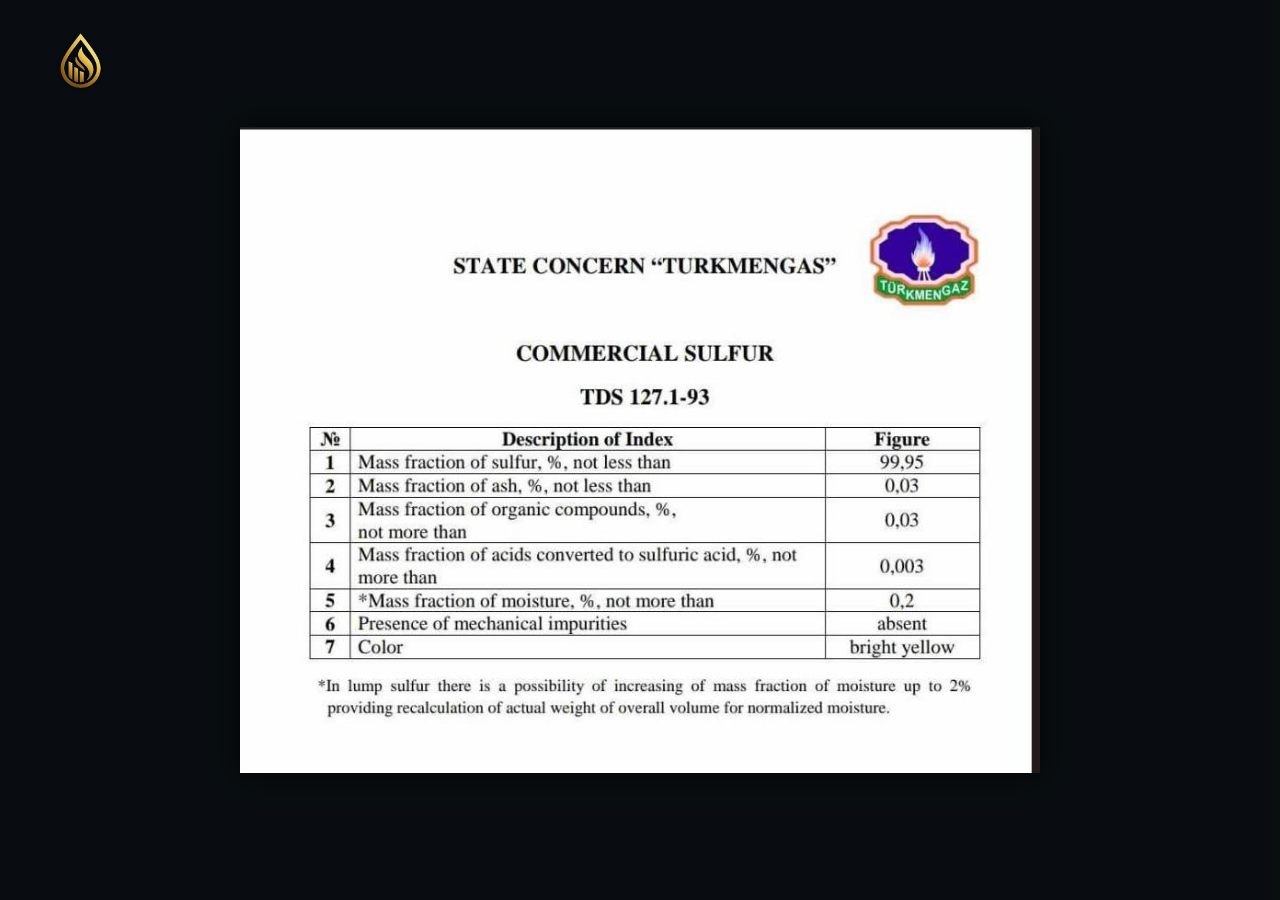
<file: documents.html>
<!DOCTYPE html>
<html lang="ru">
<head>
    <meta charset="UTF-8">
    <meta name="viewport" content="width=device-width, initial-scale=1.0">
    <link rel="shortcut icon" href="logo.png" type="image/x-icon">
    <link rel="stylesheet" href="style.css">
    <title>Bash Emir Doc Sulfur</title>
    <style>
        body {
            margin: 0;
            padding: 0;
            font-family: Arial, sans-serif;
            position: relative; /* Для позиционирования контента поверх видео */
            min-height: 100vh; /* Изменяем на min-height для прокрутки */
            color: white;
        }
        /* Стили для фонового видео */
        #video-background {
            position: fixed;
            right: 0;
            bottom: 0;
            min-width: 100%;
            min-height: 100%;
            width: auto;
            height: auto;
            z-index: -100; /* Помещаем видео на задний план */
            background-size: cover;
            overflow: hidden;
        }
        /* Стили для контейнера контента */
        .content {
            /* Flexbox для центрирования контента */
            display: flex;
            flex-direction: column;
            justify-content: center;
            align-items: center;
            
            position: relative; /* Изменяем на relative для прокрутки */
            width: 100%;
            min-height: 100vh;
            z-index: 1;
            padding: 20px 0; /* Добавляем вертикальные отступы */
            
            /* Добавляем небольшой затемняющий оверлей на весь экран для контраста */
            background-color: rgba(0, 0, 0, 0.3);
        }
        /* Стили для изображений */
        .logo {
            position: absolute;
            top: 20px;
            left: 20px;
            max-width: 120px;
            height: auto;
            z-index: 10;
            filter: drop-shadow(0 0 5px rgba(0, 0, 0, 0.7));
        }

        .passport-image {
            max-width: 800px; /* Увеличим максимальную ширину для лучшего вида документа */
            width: 90%;
            height: auto;
            margin: 40px 0; /* Добавляем отступы сверху и снизу */
            box-shadow: 0 0 30px rgba(0, 0, 0, 0.8); /* Усилим тень для эффекта "плавающего" документа */
        }
    </style>
</head>
<body>

    <!-- Фоновое видео -->
    <video autoplay loop muted playsinline id="video-background">
        <source src="video.mp4" type="video/mp4">
        Ваш браузер не поддерживает тег video.
    </video>

    <!-- Контент поверх видео -->
    <div class="content">

        <!-- Логотип -->
        <img src="logo.png" alt="Логотип" class="logo">

        <!-- Изображение "paspoort.png" -->
        <img id="passport-img" src="passport.png" alt="Paspoort Document" class="passport-image">
    </div>

    <script>
        function setImages() {
            // 1. Получаем язык. Если не найден, ставим 'ru' как запасной вариант.
            var lang = localStorage.getItem('language');
            
            // Если вы открыли файл напрямую (не через сервер), localStorage может быть пустым.
            if (!lang) {
                lang = 'ru';
            }

            // 2. Ссылка на картинку
            var img = document.getElementById('passport-img');

            // 3. Логика замены
            var langSuffix = '';
            if (lang === 'ru') {
                langSuffix = '_ru';
            } else if (lang === 'en') {
                // Для английского используем файлы без суффикса (passport.png)
                langSuffix = ''; 
            } else if (lang === 'tr') {
                langSuffix = '_tr';
            } else if (lang === 'ir') {
                langSuffix = '_ir';
            }

            // Устанавливаем изображение
            // passport.png - это английская версия
            // passport_ru.png - русская версия
            // passport_tr.png - турецкая версия
            // passport_ir.png - иранская версия
            img.src = 'passport' + langSuffix + '.png';
        }

        // Запуск скрипта сразу, как только браузер прочитал тег script
        setImages();

        // И повторный запуск после полной загрузки страницы (на случай задержек)
        window.onload = setImages;
    </script>

</body>
</html>
    </div>

</body>
</html>
</file>
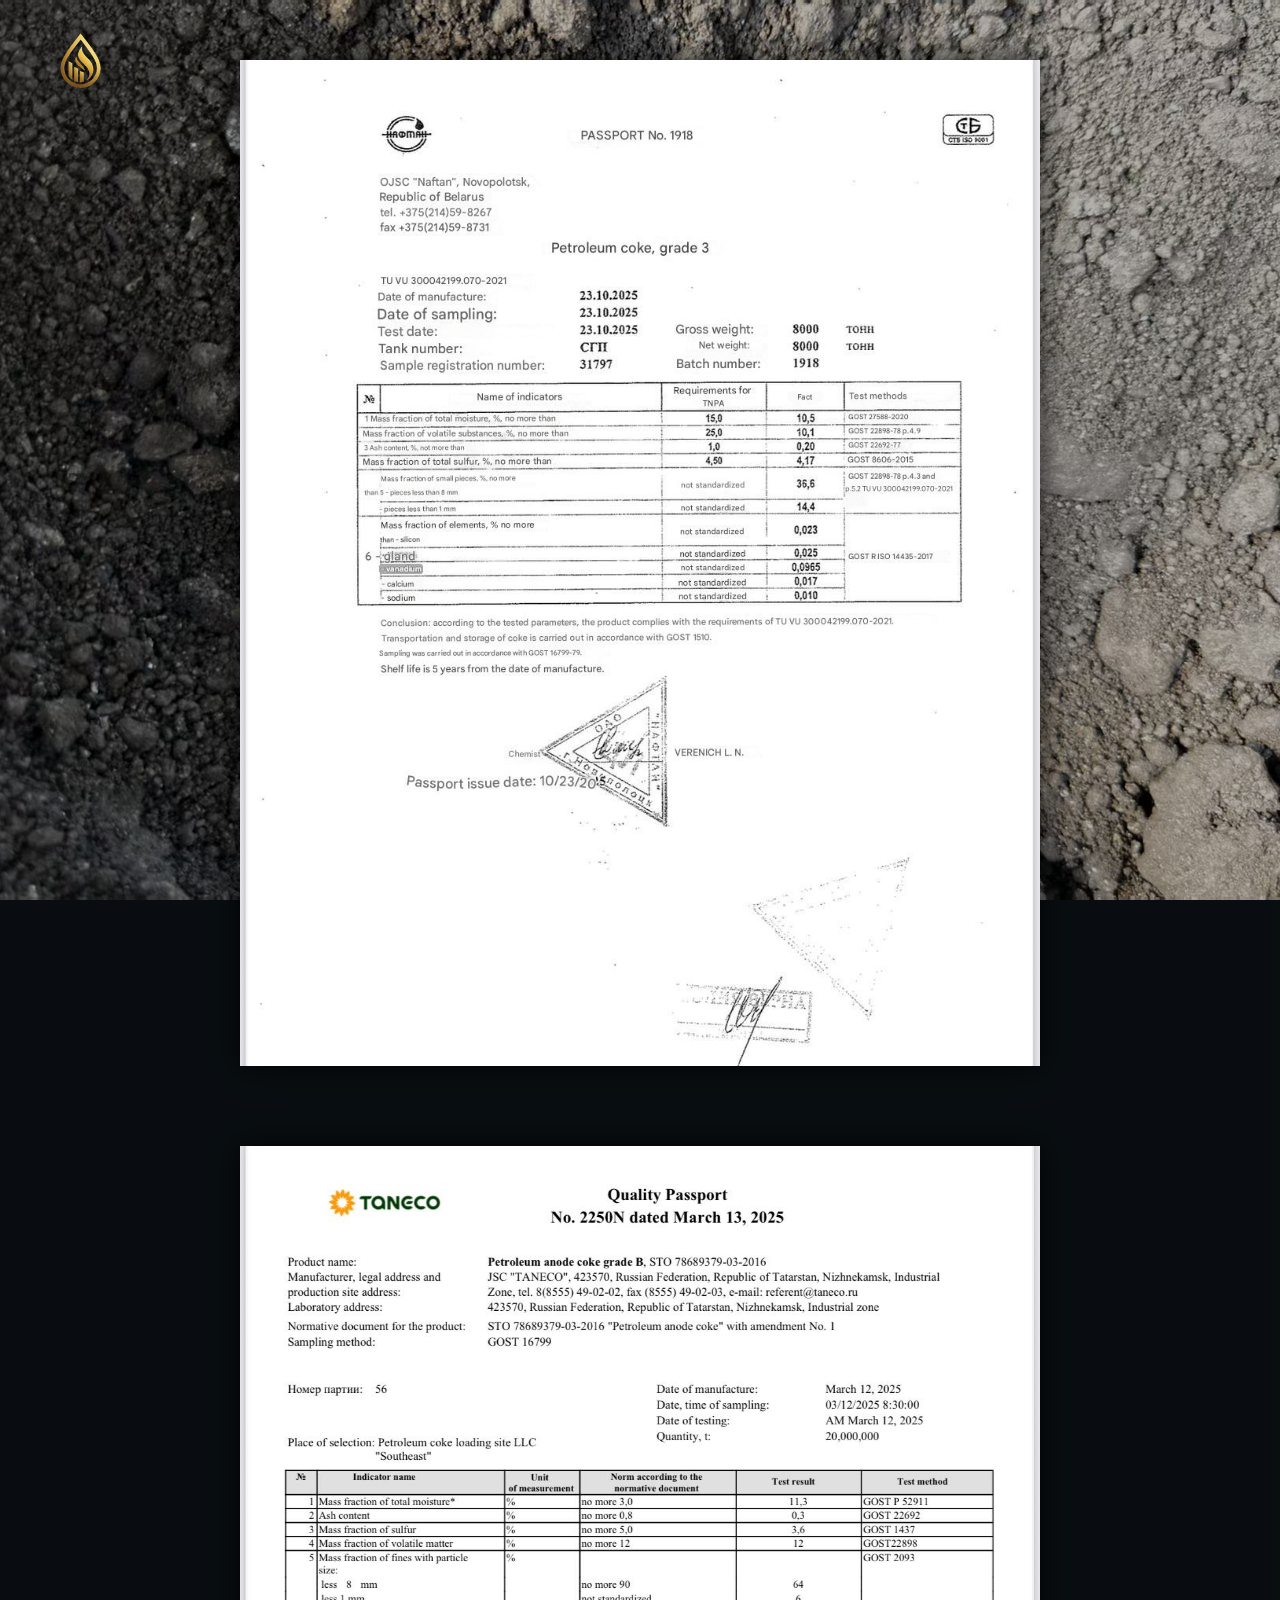
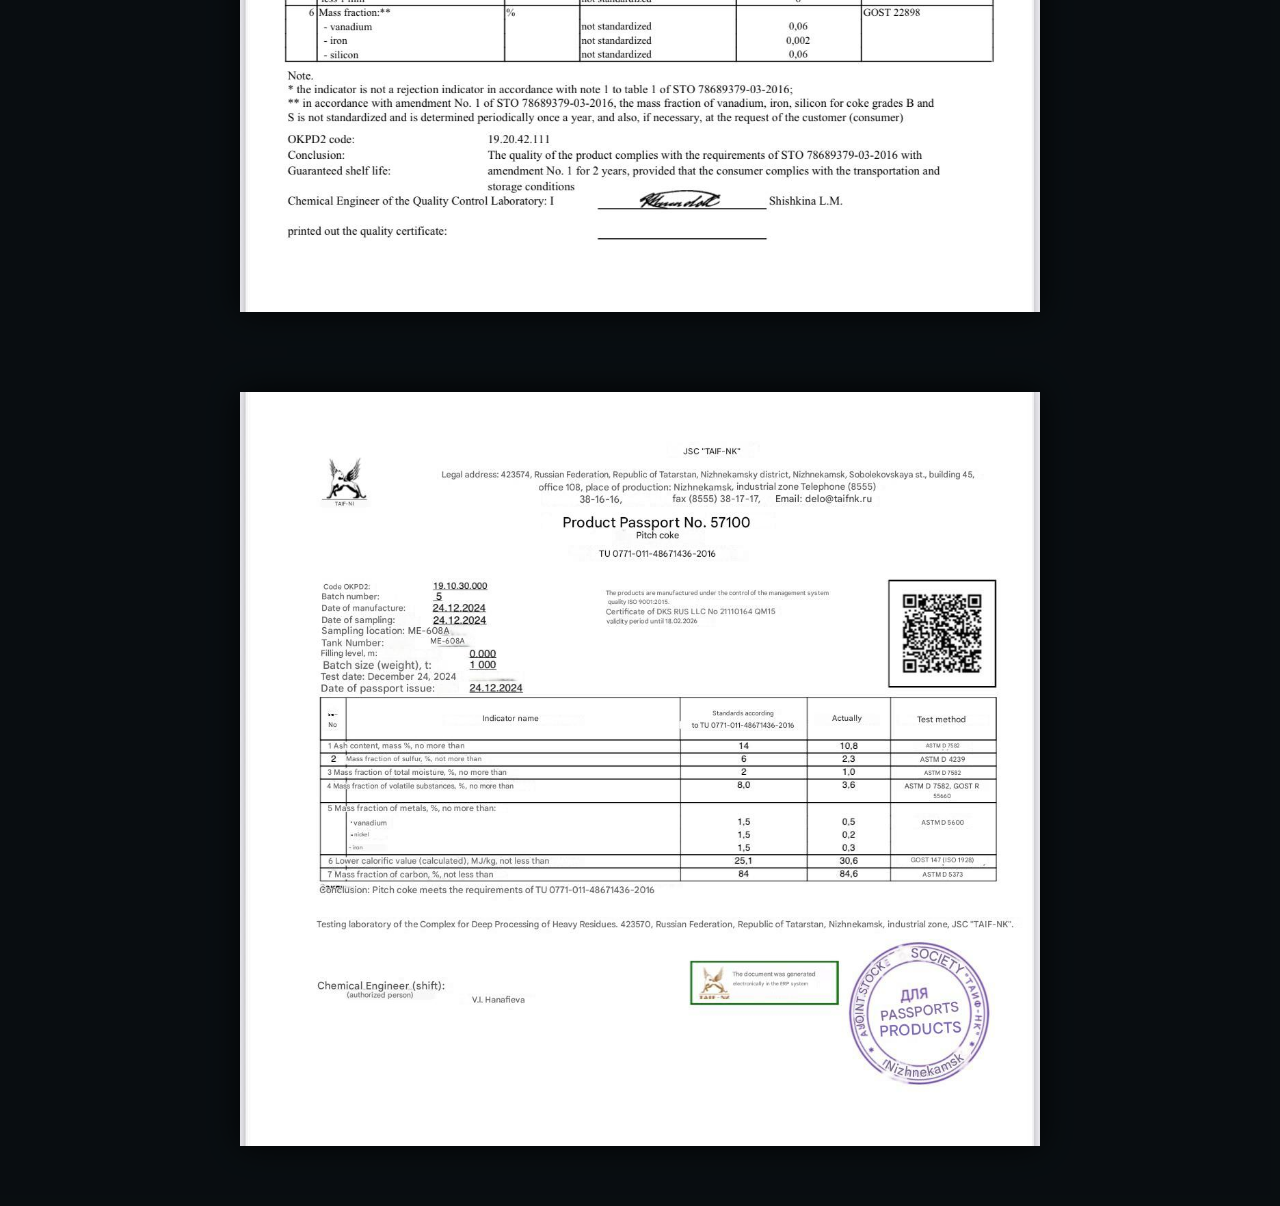
<file: koks.html>
<!DOCTYPE html>
<html lang="ru">
<head>
    <meta charset="UTF-8">
    <meta name="viewport" content="width=device-width, initial-scale=1.0">
    <link rel="shortcut icon" href="logo.png" type="image/x-icon">
    <link rel="stylesheet" href="style.css">
    <title>Нефтяной кокс - Документы</title>
    <style>
        body {
            margin: 0;
            padding: 0;
            font-family: Arial, sans-serif;
            position: relative;
            min-height: 100vh;
            color: white;
        }
        #background-image {
            position: fixed;
            right: 0;
            bottom: 0;
            min-width: 100%;
            min-height: 100%;
            width: auto;
            height: auto;
            z-index: -100;
            background-image: url('koks_fon.jpeg');
            background-size: cover;
            background-position: center;
            background-repeat: no-repeat;
        }
        .content {
            display: flex;
            flex-direction: column;
            justify-content: center;
            align-items: center;
            position: relative; 
            width: 100%;
            min-height: 100vh;
            z-index: 1;
            padding: 20px 0; 
            background-color: rgba(0, 0, 0, 0.3);
            box-sizing: border-box;
        }
        .logo {
            position: absolute;
            top: 20px;
            left: 20px;
            max-width: 120px;
            height: auto;
            z-index: 10;
            filter: drop-shadow(0 0 5px rgba(0, 0, 0, 0.7));
        }
        .passport-image {
            max-width: 800px; 
            width: 90%;
            height: auto;
            margin: 40px 0; 
            box-shadow: 0 0 30px rgba(0, 0, 0, 0.8); 
        }
        .back-button {
            display: inline-block;
            margin-top: 20px;
            padding: 12px 25px;
            background-color: #ffd700;
            color: #0d1419;
            text-decoration: none;
            font-weight: bold;
            border-radius: 5px;
            transition: background-color 0.3s, transform 0.3s;
        }
        .back-button:hover {
            background-color: #ffed4e;
            color: #0d1419;
            transform: translateY(-2px);
        }
        
        /* Временный стиль для отладки, если понадобится */
        #debug-info {
            display: none; /* Скрыто по умолчанию */
            position: fixed; top: 0; left: 0; background: red; color: white; padding: 10px; z-index: 1000;
        }
    </style>
</head>
<body>

    <div id="background-image"></div>

    <div class="content">
        <a href="index.html"><img src="logo.png" alt="Логотип" class="logo"></a>

        <img id="koks-img-1" src="koks.jpeg" alt="Паспорт на кокс 1" class="passport-image">
        <img id="koks-img-2" src="koks2.jpeg" alt="Паспорт на кокс 2" class="passport-image">
        <img id="koks-img-3" src="koks3.jpeg" alt="Паспорт на кокс 3" class="passport-image">
    </div>

    <script>
        function setImages() {
            // 1. Получаем язык. Если не найден, ставим 'ru' как запасной вариант.
            var lang = localStorage.getItem('language');
            
            // Если вы открыли файл напрямую (не через сервер), localStorage может быть пустым.
            if (!lang) {
                lang = 'ru';
            }

            // 2. Ссылки на картинки
            var img1 = document.getElementById('koks-img-1');
            var img2 = document.getElementById('koks-img-2');
            var img3 = document.getElementById('koks-img-3');

            // 3. Логика замены
            var langSuffix = '';
            if (lang === 'ru') {
                langSuffix = '_ru';
            } else if (lang === 'en') {
                // Для английского используем файлы без суффикса (koks.jpeg, koks2.jpeg, koks3.jpeg)
                langSuffix = ''; 
            } else if (lang === 'tr') {
                langSuffix = '_tr';
            } else if (lang === 'ir') {
                langSuffix = '_ir';
            }

            // Устанавливаем изображения
            // koks.jpeg, koks2.jpeg, koks3.jpeg - это английские версии
            // koks_ru.jpeg, koks_ru2.jpeg, koks_ru3.jpeg - русские версии
            // koks_tr.jpeg, koks_tr2.jpeg, koks_tr3.jpeg - турецкие версии
            // koks_ir.jpeg, koks_ir2.jpeg, koks_ir3.jpeg - иранские версии
            img1.src = 'koks' + langSuffix + '.jpeg';
            img2.src = 'koks' + langSuffix + '2.jpeg';
            img3.src = 'koks' + langSuffix + '3.jpeg';
        }

        // Запуск скрипта сразу, как только браузер прочитал тег script
        setImages();

        // И повторный запуск после полной загрузки страницы (на случай задержек)
        window.onload = setImages;
    </script>

</body>
</html>
</file>
<file: style.css>
:root {
    --primary-color: #1a2a3a;
    --secondary-color: #0f1f2f;
    --accent-color: #ffd700;
    --accent-red: #e74c3c;
    --text-primary: #ffffff;
    --text-secondary: #b0b8c1;
    --header-text: #ffffff;
    --bg-primary: #0d1419;
    --bg-secondary: #1a2a3a;
    --transition-speed: 0.3s;
}

* {
    margin: 0;
    padding: 0;
    box-sizing: border-box;
}

html {
    scroll-behavior: smooth;
}

body {
    font-family: -apple-system, BlinkMacSystemFont, 'Segoe UI', Roboto, 'Helvetica Neue', Arial, sans-serif;
    line-height: 1.6;
    color: var(--text-primary);
    background-color: var(--bg-primary);
    overflow-x: hidden;
}

.container {
    max-width: 1200px;
    margin: 0 auto;
    padding: 0 20px;
}

/* TYPOGRAPHY */
h1, h2, h3, h4, h5, h6 {
    font-weight: 600;
    line-height: 1.2;
}

h2 {
    font-size: 2.5rem;
    color: var(--text-primary);
}

h3 {
    font-size: 1.5rem;
}

h4 {
    font-size: 1.25rem;
}

p {
    margin-bottom: 1rem;
    color: var(--text-secondary);
}

a {
    color: var(--accent-color);
    text-decoration: none;
    transition: color 0.3s ease;
}

a:hover {
    color: #ffed4e;
}

/* BUTTONS */
.btn {
    padding: 12px 32px;
    border: none;
    border-radius: 4px;
    font-size: 1rem;
    font-weight: 600;
    cursor: pointer;
    transition: all 0.3s ease;
    display: inline-block;
}

.btn-primary {
    background-color: var(--accent-red);
    color: white;
    box-shadow: 0 6px 18px rgba(231, 76, 60, 0.3);
}

.btn-primary:hover {
    background-color: #c0392b;
    transform: translateY(-2px);
    box-shadow: 0 8px 24px rgba(231, 76, 60, 0.4);
}

/* HEADER */
.header {
    background: linear-gradient(90deg, rgba(15, 31, 47, 0.95), rgba(10, 20, 30, 0.95));
    border-bottom: 1px solid rgba(255, 215, 0, 0.1);
    position: sticky;
    top: 0;
    z-index: 100;
    box-shadow: 0 2px 8px rgba(0, 0, 0, 0.3);
    backdrop-filter: blur(10px);
}

.header-content {
    display: flex;
    align-items: center;
    justify-content: space-between;
    padding: 16px 0;
}

.logo {
    display: flex;
    align-items: center;
    gap: 12px;
    font-weight: 700;
    font-size: 1.1rem;
    color: var(--header-text);
    cursor: pointer;
    transition: transform 0.3s ease;
}

.logo:hover {
    transform: scale(1.05);
}

.logo-img {
    width: 40px;
    height: 40px;
    object-fit: contain;
}

.logo-img-large {
    width: 120px;
    height: 120px;
    object-fit: contain;
    margin: 0 auto;
}



.logo-text {
    font-weight: 700;
    letter-spacing: 1px;
}

.nav-desktop {
    display: flex;
    gap: 32px;
    align-items: center;
}

.nav-link {
    background: none;
    border: none;
    color: rgba(255, 255, 255, 0.8);
    font-size: 1rem;
    cursor: pointer;
    transition: color var(--transition-speed) ease;
    padding: 8px 0;
    position: relative;
}

.nav-link:hover {
    color: var(--accent-color);
}

.nav-link::after {
    content: '';
    position: absolute;
    bottom: -4px;
    left: 0;
    width: 0;
    height: 2px;
    background-color: var(--accent-color);
    transition: width 0.3s ease;
}

.nav-link:hover::after {
    width: 100%;
}

.header-controls {
    display: flex;
    align-items: center;
    gap: 20px;
}

.search-btn {
    background: none;
    border: none;
    cursor: pointer;
    color: rgba(255, 255, 255, 0.8);
    padding: 8px;
    display: flex;
    align-items: center;
    transition: color 0.3s ease, transform 0.3s ease;
}

.search-btn:hover {
    color: var(--accent-color);
    transform: scale(1.1);
}

.lang-switcher {
    display: flex;
    align-items: center;
    gap: 8px;
}

.lang-btn {
    background: none;
    border: none;
    cursor: pointer;
    color: rgba(255, 255, 255, 0.8);
    font-size: 0.9rem;
    font-weight: 600;
    transition: color 0.3s ease;
    padding: 4px 8px;
}

.lang-btn:hover,
.lang-btn.active {
    color: var(--accent-color);
}

.mobile-menu-btn {
    display: none;
    flex-direction: column;
    gap: 5px;
    background: none;
    border: none;
    cursor: pointer;
    padding: 8px;
}

.mobile-menu-btn span {
    width: 24px;
    height: 2px;
    background-color: white;
    transition: all 0.3s ease;
}

.mobile-menu-btn.active span:nth-child(1) {
    transform: rotate(45deg) translate(8px, 8px);
}

.mobile-menu-btn.active span:nth-child(2) {
    opacity: 0;
}

.mobile-menu-btn.active span:nth-child(3) {
    transform: rotate(-45deg) translate(7px, -7px);
}

.mobile-menu {
    display: none;
    flex-direction: column;
    gap: 12px;
    padding: 16px 0;
    border-top: 1px solid rgba(255, 215, 0, 0.1);
}

.mobile-menu.active {
    display: flex;
}

/* HERO SECTION */
.hero {
    position: relative;
    background: linear-gradient(135deg, #0f1f2f 0%, #1a2a3a 50%, #0d1419 100%);
    color: white;
    padding: 80px 20px;
    min-height: 100vh;
    display: flex;
    align-items: center;
    overflow: hidden;
}

#hero-video {
    position: absolute;
    top: 50%;
    left: 50%;
    min-width: 100%;
    min-height: 100%;
    width: auto;
    height: auto;
    z-index: 1;
    transform: translate(-50%, -50%) scale(1.0);
    object-fit: cover;
}

.hero-overlay {
    position: absolute;
    top: 0;
    left: 0;
    width: 100%;
    height: 100%;
    background: rgba(0, 0, 0, 0.5);
    z-index: 2;
}

#hero-canvas {
    display: none;
}

.hero .container {
    z-index: 5;
}

.trading-widget {
    position: fixed;
    top: 80px;
    right: 20px;
    background: rgba(15, 31, 47, 0.9);
    border: 1px solid rgba(255, 215, 0, 0.2);
    border-radius: 8px;
    padding: 15px;
    backdrop-filter: blur(15px);
    min-width: 200px;
    z-index: 100;
    box-shadow: 0 8px 32px rgba(0, 0, 0, 0.5);
}

.widget-item {
    display: flex;
    justify-content: space-between;
    align-items: center;
    margin-bottom: 12px;
    font-size: 0.9rem;
}

.widget-label {
    color: rgba(255, 255, 255, 0.7);
    font-weight: 500;
}

.widget-change {
    font-weight: 600;
}

.widget-change.positive {
    color: #2ecc71;
}

.widget-change.negative {
    color: var(--accent-red);
}

.widget-price {
    font-size: 2rem;
    font-weight: 700;
    margin: 12px 0;
    color: var(--accent-color);
    text-shadow: 0 0 10px rgba(255, 215, 0, 0.3);
}

.widget-divider {
    border: none;
    border-top: 1px solid rgba(255, 215, 0, 0.2);
    margin: 12px 0;
}

.hero-content {
    position: relative;
    z-index: 5;
    max-width: 600px;
}

.hero-title {
    font-size: 3.5rem;
    font-weight: 700;
    margin-bottom: 20px;
    line-height: 1.2;
    text-shadow: 0 4px 20px rgba(0, 0, 0, 0.5);
}

.hero-subtitle {
    font-size: 1.25rem;
    margin-bottom: 32px;
    color: rgba(255, 255, 255, 0.85);
    text-shadow: 0 2px 10px rgba(0, 0, 0, 0.3);
}

/* SECTIONS */
.section {
    padding: 80px 20px;
    background-color: var(--bg-secondary);
    position: relative;
}

.section:nth-child(even) {
    background-color: var(--bg-primary);
}

.section-title {
    text-align: center;
    margin-bottom: 60px;
    font-size: 2.5rem;
    color: var(--text-primary);
    position: relative;
}

.section-title::after {
    content: '';
    position: absolute;
    bottom: -15px;
    left: 50%;
    transform: translateX(-50%);
    width: 60px;
    height: 3px;
    background: linear-gradient(90deg, transparent, var(--accent-color), transparent);
}

.section-text {
    text-align: center;
    font-size: 1.1rem;
    color: var(--text-secondary);
    max-width: 600px;
    margin: 0 auto 32px;
}

/* ABOUT SECTION */
.about-section {
    background-color: var(--bg-secondary);
}

.about-grid {
    display: grid;
    grid-template-columns: 1fr 1fr;
    gap: 60px;
    align-items: center;
}

.about-text p {
    font-size: 1.1rem;
    color: var(--text-secondary);
    margin-bottom: 20px;
    line-height: 1.8;
}

.about-logo {
    display: flex;
    justify-content: center;
    align-items: center;
}

.logo-large {
    text-align: center;
    background: linear-gradient(135deg, rgba(255, 215, 0, 0.1), rgba(231, 76, 60, 0.1));
    padding: 60px 40px;
    border-radius: 8px;
    border: 1px solid rgba(255, 215, 0, 0.2);
    backdrop-filter: blur(10px);
}



.logo-large p {
    font-weight: 700;
    font-size: 1.1rem;
    margin: 0;
    color: var(--text-primary);
}

/* DIRECTIONS SECTION */
.directions-section {
    background-color: var(--bg-primary);
}

.directions-grid {
    display: grid;
    grid-template-columns: repeat(auto-fit, minmax(300px, 1fr));
    gap: 30px;
}

.direction-card {
    background: linear-gradient(135deg, rgba(46, 204, 113, 0.1), rgba(52, 152, 219, 0.1));
    border: 1px solid rgba(46, 204, 113, 0.3);
    padding: 40px 30px;
    border-radius: 8px;
    text-align: center;
    backdrop-filter: blur(10px);
    transition: all 0.3s ease;
    position: relative;
    overflow: hidden;
}

.direction-card:hover {
    transform: translateY(-5px);
    border-color: rgba(255, 215, 0, 0.5);
    box-shadow: 0 8px 24px rgba(255, 215, 0, 0.2);
}

.direction-card:nth-child(2) {
    background: linear-gradient(135deg, rgba(52, 152, 219, 0.1), rgba(155, 89, 182, 0.1));
    border-color: rgba(52, 152, 219, 0.3);
}

.direction-icon {
    font-size: 3rem;
    margin-bottom: 20px;
}

.direction-card h3 {
    margin-bottom: 20px;
    color: var(--text-primary);
}

.direction-card p {
    color: var(--text-secondary);
    margin-bottom: 10px;
}

/* CATALOG SECTION */
.catalog-section {
    background-color: var(--bg-secondary);
}

.catalog-grid {
    display: grid;
    grid-template-columns: 1fr 1fr;
    gap: 40px;
}

.product-list {
    display: flex;
    flex-direction: column;
    gap: 20px;
}

.product-item {
    background: rgba(255, 215, 0, 0.05);
    border-left: 3px solid var(--accent-color);
    padding: 15px 20px;
    border-radius: 4px;
    transition: all 0.3s ease;
}

.product-item:hover {
    background: rgba(255, 215, 0, 0.1);
    transform: translateX(5px);
}

.product-item h4 {
    color: var(--text-primary);
    margin-bottom: 8px;
}

.product-item p {
    color: var(--text-secondary);
    font-size: 0.95rem;
}

/* PARTNERS SECTION */
.partners-section {
    background-color: var(--bg-primary);
}

.partners-grid {
    display: grid;
    grid-template-columns: repeat(auto-fit, minmax(160px, 1fr));
    /* Added to ensure better wrapping on smaller screens */
    grid-auto-rows: 1fr;
    gap: 20px;
    text-align: center;
}

.partner-card {
    background: var(--bg-secondary);
    padding: 30px 20px;
    border-radius: 8px;
    border: 1px solid rgba(255, 215, 0, 0.1);
    transition: all 0.3s ease;
    /* Animation for entrance */
    animation: zoomIn 0.6s ease forwards;
    opacity: 0;
}

.partner-card:hover {
    transform: translateY(-5px) scale(1.02); /* Subtle scale on hover */
    box-shadow: 0 10px 30px rgba(255, 215, 0, 0.1);
    border-color: rgba(255, 215, 0, 0.3);
}

.partner-icon {
    font-size: 2.5rem;
    margin-bottom: 15px;
}

.partner-card h3 {
    font-size: 0.9rem;
    color: var(--text-primary);
    word-wrap: break-word;
    white-space: normal;
    line-height: 1.3;
}

/* GLOBAL SECTION */
.global-section {
    background-color: var(--bg-secondary);
}

.global-highlight {
    background: linear-gradient(90deg, rgba(255, 215, 0, 0.1), rgba(231, 76, 60, 0.1));
    border-left: 5px solid var(--accent-color);
    padding: 30px;
    border-radius: 8px;
    margin-top: 40px;
    text-align: left;
}

.global-highlight p:first-child {
    font-size: 1.2rem;
    font-weight: 600;
    color: var(--accent-color);
    margin-bottom: 10px;
}

.global-highlight p:last-child {
    color: var(--text-secondary);
    font-size: 1rem;
    margin: 0;
}

/* LOGISTICS SECTION */
.logistics-section {
    background-color: var(--bg-primary);
}

.logistics-grid {
    display: grid;
    grid-template-columns: 1fr 1fr;
    gap: 40px;
}

.logistics-column h3 {
    color: var(--accent-red);
    margin-bottom: 20px;
    font-size: 1.8rem;
}

.logistics-column p {
    margin-bottom: 15px;
}

.quality-box {
    background: rgba(255, 215, 0, 0.1);
    border: 1px solid rgba(255, 215, 0, 0.3);
    padding: 20px;
    border-radius: 8px;
    margin-top: 20px;
}

.quality-box p {
    margin: 0;
}

.quality-box strong {
    color: var(--accent-color);
}

/* COOPERATION SECTION */
.cooperation-section {
    background-color: var(--bg-secondary);
}

.steps-grid {
    display: grid;
    grid-template-columns: repeat(auto-fit, minmax(200px, 1fr));
    gap: 20px;
}

.step-card {
    background: var(--bg-primary);
    padding: 25px;
    border-radius: 8px;
    text-align: center;
    border: 1px solid rgba(255, 255, 255, 0.05);
    transition: all 0.3s ease;
    /* Animation for entrance */
    animation: zoomIn 0.6s ease forwards;
    opacity: 0;
}

.step-card:hover {
    transform: translateY(-5px) scale(1.02); /* Subtle scale on hover */
    box-shadow: 0 10px 30px rgba(0, 0, 0, 0.3);
}

.step-number {
    width: 40px;
    height: 40px;
    line-height: 40px;
    background-color: var(--accent-red);
    color: white;
    border-radius: 50%;
    margin: 0 auto 15px;
    font-weight: 700;
    font-size: 1.2rem;
}

.step-card h4 {
    color: var(--text-primary);
    margin-bottom: 5px;
}

.step-card p {
    font-size: 0.9rem;
    margin: 0;
}

/* CONTACT SECTION */
.contact-section {
    background-color: var(--bg-primary);
}

.contact-grid {
    display: grid;
    grid-template-columns: 1fr 1fr;
    gap: 40px;
}

.contact-form-wrapper h3 {
    color: var(--accent-color);
    margin-bottom: 20px;
}

.contact-buttons {
    display: flex;
    flex-direction: column;
    gap: 20px;
    margin-top: 20px;
}

.btn-whatsapp {
    display: flex;
    align-items: center;
    justify-content: center;
    padding: 15px 32px;
    font-size: 1.1rem;
    font-weight: 700;
    border-radius: 8px;
    text-decoration: none;
    color: white;
    background-color: #25D366;
    box-shadow: 0 6px 18px rgba(37, 211, 102, 0.3);
    transition: transform 0.3s ease, box-shadow 0.3s ease;
}

.btn-linkedin {
    display: flex;
    align-items: center;
    justify-content: center;
    padding: 15px 32px;
    font-size: 1.1rem;
    font-weight: 700;
    border-radius: 8px;
    text-decoration: none;
    color: white;
    background-color: #171fb5;
    box-shadow: 0 6px 18px rgba(13, 69, 201, 0.3);
    transition: transform 0.3s ease, box-shadow 0.3s ease;
}

.btn-whatsapp:hover {
    background-color: #128C7E;
    transform: translateY(-3px);
    box-shadow: 0 8px 24px rgba(37, 211, 102, 0.4);
}

.btn-linkedin:hover {
    background-color: #1313d6;
    transform: translateY(-3px);
    box-shadow: 0 8px 24px rgba(37, 211, 102, 0.4);
}

.btn-whatsapp svg {
    margin-right: 10px;
    width: 24px;
    height: 24px;
}

.contact-info h3 {
    color: var(--accent-red);
    margin-bottom: 20px;
}

.contact-info p {
    margin-bottom: 20px;
}

.info-item {
    display: flex;
    align-items: center;
    gap: 15px;
    margin-bottom: 20px;
}

.info-icon {
    font-size: 1.5rem;
    color: var(--accent-color);
}

.info-item p {
    margin: 0;
    line-height: 1.4;
}

.info-item strong {
    color: var(--text-primary);
}

/* FOOTER */
.footer {
    background-color: #0d1419;
    padding: 60px 20px 20px;
    border-top: 1px solid rgba(255, 215, 0, 0.1);
}

.footer-grid {
    display: flex;
    justify-content: space-between;
    align-items: center;
    margin-bottom: 40px;
}

.footer-column button {
    border: none;
    font-size: 1rem;
    background-color: #0d1419;
    color: var(--text-secondary);
    cursor: pointer;
    transition: color 0.3s ease;
}

.footer-column button:hover {
    color: var(--accent-color);
}

.footer-divider {
    border: none;
    border-top: 1px solid rgba(255, 255, 255, 0.05);
    margin: 20px 0;
}

.footer-bottom {
    display: flex;
    justify-content: space-between;
    align-items: center;
    padding-top: 20px;
}

.footer-bottom p {
    font-size: 0.8rem;
    color: var(--text-secondary);
    margin: 0;
}

.social-links a {
    color: var(--accent-color);
    margin-left: 15px;
    transition: color 0.3s ease;
}

.social-links a:hover {
    color: #ffed4e;
}

/* RESPONSIVE DESIGN */
@media (max-width: 1024px) {
    .hero-title {
        font-size: 3rem;
    }

    .logistics-grid,
    .contact-grid {
        grid-template-columns: 1fr;
    }
}

    @media (max-width: 768px) {
        #hero-video {
            transform: translate(-50%, -50%) scale(1.0); /* Уменьшение масштаба для мобильных, чтобы видео было видно */
        }
    .container {
        padding: 0 15px;
    }

    .section {
        padding: 50px 15px;
    }

    .section-title {
        font-size: 1.8rem;
        margin-bottom: 30px;
    }

    .nav-desktop {
        display: none;
    }

    .mobile-menu-btn {
        display: flex;
    }

    .header-controls {
        gap: 10px;
    }

    .logo {
        gap: 8px;
        font-size: 1rem;
    }

    .logo-circle {
        width: 36px;
        height: 36px;
    }

    .hero {
        min-height: 80vh;
        padding: 60px 15px;
    }

    .hero-title {
        font-size: 2.2rem;
    }

    .hero-subtitle {
        font-size: 1rem;
    }
    
    /* Add a fallback background for the hero section on mobile */
    .hero {
        background: linear-gradient(135deg, #0f1f2f 0%, #1a2a3a 50%, #0d1419 100%) !important;
        background-image: url('fallback-hero-bg.jpg'); /* Assuming a fallback image exists or will be added */
        background-size: cover;
        background-position: center;
    }

    .trading-widget {
        position: fixed;
        bottom: 20px;
        right: 10px;
        top: auto;
        min-width: 140px;
        padding: 10px;
        font-size: 0.8rem;
        max-width: 160px;
    }

    .widget-price {
        font-size: 1.5rem;
    }

    .about-grid {
        grid-template-columns: 1fr;
        gap: 30px;
    }

    .logo-circle-large {
        width: 100px;
        height: 100px;
        font-size: 2.5rem;
    }

    .logo-large {
        padding: 40px 20px;
    }

  .catalog-grid {
        grid-template-columns: 1fr;
    }

.partners-grid {
	        /* Adapted for mobile: 2 columns for better use of space */
	        grid-template-columns: repeat(1, 1fr);
	        gap: 15px;
	    }

    .logistics-column h3 {
        font-size: 1.5rem;
    }

    .steps-grid {
        /* Force two columns on mobile as requested */
        grid-template-columns: repeat(2, 1fr);
    }

    .contact-grid {
        grid-template-columns: 1fr;
    }

    .footer-grid {
        flex-wrap: wrap;
        gap: 20px;
    }

    .footer-bottom {
        flex-direction: column;
        gap: 15px;
        text-align: center;
    }
}

@media (max-width: 480px) {
    .header-controls {
        gap: 8px;
    }

    .logo {
        font-size: 0.9rem;
    }

    .logo-circle {
        width: 32px;
        height: 32px;
        font-size: 1rem;
    }

    .hero-title {
        font-size: 1.8rem;
    }

    .hero-subtitle {
        font-size: 0.9rem;
    }

    #hero-video {
        transform: translate(-50%, -50%) !important;
    }

    .trading-widget {
        bottom: 15px;
        right: 10px;
        min-width: 130px;
        padding: 8px;
        font-size: 0.75rem;
        max-width: 150px;
    }

    .widget-price {
        font-size: 1.2rem;
    }

    .btn {
        padding: 10px 20px;
        font-size: 0.9rem;
    }

    .logo-circle-large {
        width: 80px;
        height: 80px;
        font-size: 2rem;
    }

    .logo-large {
        padding: 30px 15px;
    }

    .section-title {
        font-size: 1.5rem;
    }



    .direction-card,
    .partner-card,
    .step-card {
        padding: 20px 15px;
    }
}


/* More granular responsive adjustments */
@media (max-width: 375px) {
    .hero-title {
        font-size: 1.6rem;
    }

    .trading-widget {
        min-width: 120px;
    }

    .footer-grid {
        justify-content: center;
    }
}


/* Custom style for product item button */
.product-btn {
    /* New Button Styles */
    display: inline-block;
    padding: 8px 15px;
    margin-top: 10px;
    background-color: var(--accent-color); /* Yellow background */
    color: var(--bg-primary); /* Dark text color */
    border: none;
    border-radius: 4px;
    font-size: 1rem;
    font-weight: 750;
    text-decoration: none;
    cursor: pointer;
    transition: all 0.3s ease;
    box-shadow: 0 4px 12px rgba(255, 215, 0, 0.3);
    text-align: center;
    line-height: 1.2;
}

.product-btn:hover {
    background-color: #ffed4e; /* Slightly lighter yellow on hover */
    transform: translateY(-2px);
    color: black;
    box-shadow: 0 6px 18px rgba(255, 215, 0, 0.5);
}

/* Stretch the right side of the "Кокс нефтянной" button so it visually matches the
   length of the "Гранулированная cера" button without making all buttons full-width. */
a.product-btn[href="koks.html"] {
    /* Slight extra right padding and a reasonable min-width to match the sibling button */
    padding-right: 48px; /* increased to stretch the right side a bit more */
    min-width: 200px;    /* increased to better match the sibling button length */
}

/* Revert the product-item padding and border-left for the button to stand out */
.product-item {
    background: rgba(255, 215, 0, 0.05);
    border-left: 3px solid var(--accent-color);
    padding: 15px 20px;
    border-radius: 4px;
    transition: all 0.3s ease;
}

.product-item:hover {
    background: rgba(255, 215, 0, 0.1);
    transform: translateX(5px);
}

/* Style for the text below the button */
.product-item p {
    color: var(--text-secondary);
    font-size: 0.95rem;
    margin-top: 10px; /* Add space between button and text */
}
</file>
